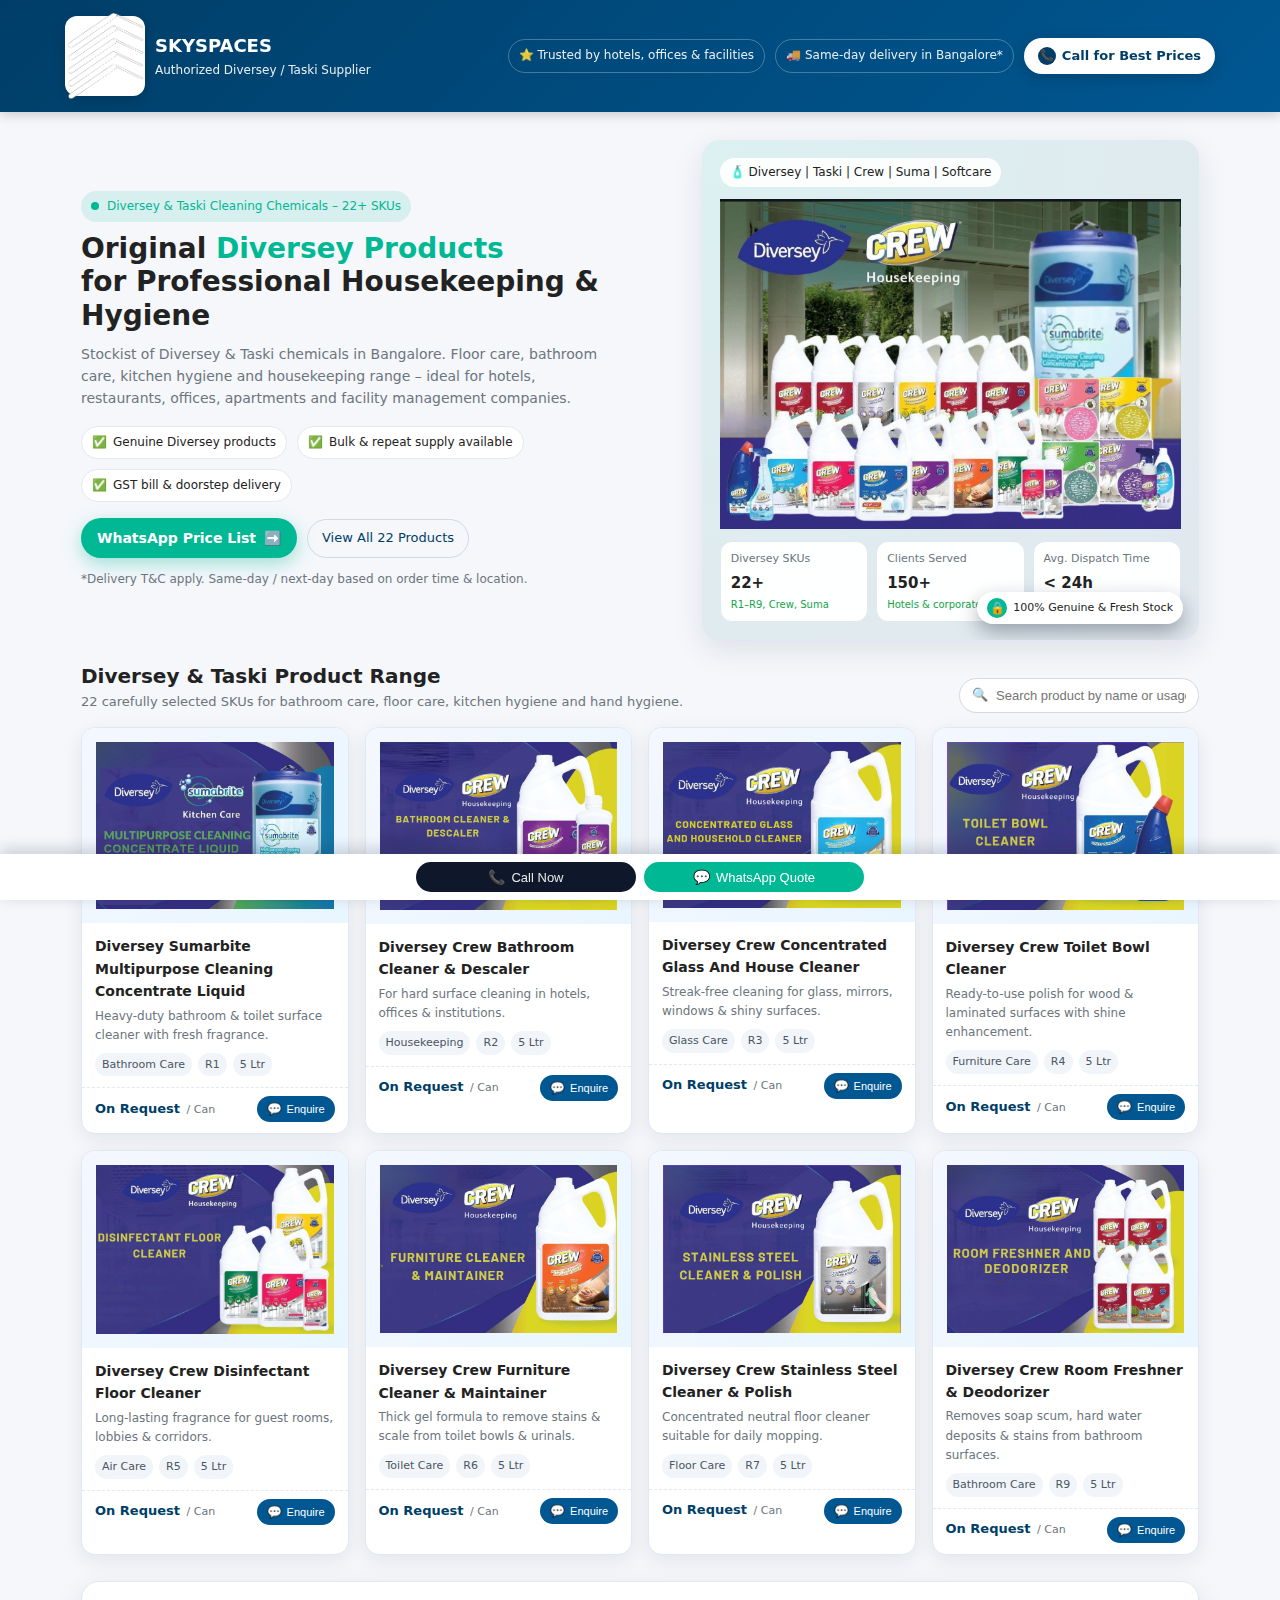
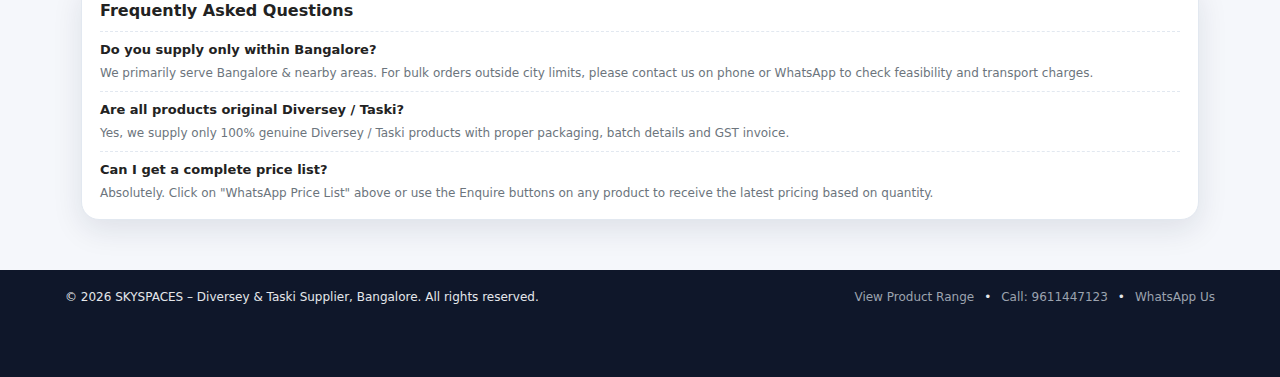
<file: diversey.html>
<!DOCTYPE html>
<html lang="en">
<head>
  <meta charset="UTF-8" />
  <title>Diversey Products Supplier in Bangalore | Skyspaces</title>
  <meta name="description" content="Buy original Diversey & Taski cleaning chemicals in Bangalore. We supply Taski R series, Crew floor cleaners, kitchen hygiene, bathroom care & housekeeping products with fast delivery and competitive prices." />
  <meta name="viewport" content="width=device-width, initial-scale=1.0" />

  <!-- BASIC STYLES -->
  <style>
    :root {
      --primary: #005792;
      --primary-dark: #003e68;
      --accent: #00b894;
      --bg: #f5f7fb;
      --card-bg: #ffffff;
      --text: #222222;
      --muted: #6c757d;
      --radius-lg: 18px;
      --shadow-soft: 0 10px 30px rgba(15, 30, 60, 0.10);
    }

    * {
      box-sizing: border-box;
      margin: 0;
      padding: 0;
    }

    body {
      font-family: system-ui, -apple-system, BlinkMacSystemFont, "Segoe UI", sans-serif;
      background: var(--bg);
      color: var(--text);
      line-height: 1.6;
    }

    a {
      text-decoration: none;
      color: inherit;
    }

    img {
      max-width: 100%;
      display: block;
    }

    .page-wrapper {
      min-height: 100vh;
      display: flex;
      flex-direction: column;
    }

    header {
      background: linear-gradient(135deg, #003e68, #005792);
      color: #fff;
      padding: 16px 20px;
      position: sticky;
      top: 0;
      z-index: 50;
      box-shadow: 0 2px 12px rgba(0, 0, 0, 0.2);
    }

    .nav-bar {
      max-width: 1150px;
      margin: 0 auto;
      display: flex;
      align-items: center;
      justify-content: space-between;
      gap: 16px;
    }

    .brand {
      display: flex;
      align-items: center;
      gap: 10px;
    }

    .brand-logo {
      width: 80px;
      height: 80px;
      border-radius: 12px;
      background: #fff;
      display: flex;
      align-items: center;
      justify-content: center;
      font-weight: 800;
      font-size: 20px;
      color: var(--primary);
      box-shadow: 0 4px 12px rgba(0,0,0,0.15);
    }

    .brand-text {
      display: flex;
      flex-direction: column;
      gap: 2px;
    }

    .brand-name {
      font-size: 18px;
      font-weight: 700;
    }

    .brand-tagline {
      font-size: 12px;
      opacity: 0.9;
    }

    .nav-actions {
      display: flex;
      align-items: center;
      gap: 10px;
      flex-wrap: wrap;
      justify-content: flex-end;
    }

    .nav-pill {
      font-size: 12px;
      padding: 6px 10px;
      border-radius: 999px;
      border: 1px solid rgba(255,255,255,0.3);
      display: inline-flex;
      align-items: center;
      gap: 6px;
      opacity: 0.9;
    }

    .nav-call-btn {
      background: #fff;
      color: var(--primary-dark);
      padding: 8px 14px;
      border-radius: 999px;
      font-size: 13px;
      font-weight: 600;
      display: inline-flex;
      align-items: center;
      gap: 6px;
      box-shadow: 0 4px 14px rgba(0,0,0,0.18);
    }

    .nav-call-btn span.icon {
      display: inline-flex;
      width: 18px;
      height: 18px;
      border-radius: 999px;
      background: var(--primary-dark);
      align-items: center;
      justify-content: center;
      color: #fff;
      font-size: 11px;
    }

    main {
      flex: 1;
    }

    .hero {
      max-width: 1150px;
      margin: 28px auto 10px;
      padding: 0 16px;
      display: grid;
      grid-template-columns: 1.2fr 1fr;
      gap: 24px;
      align-items: center;
    }

    .badge {
      display: inline-flex;
      align-items: center;
      gap: 8px;
      padding: 6px 10px;
      border-radius: 999px;
      background: rgba(0, 184, 148, 0.12);
      color: var(--accent);
      font-size: 12px;
      margin-bottom: 10px;
    }

    .badge-dot {
      width: 8px;
      height: 8px;
      border-radius: 999px;
      background: var(--accent);
    }

    .hero h1 {
      font-size: 28px;
      margin-bottom: 10px;
      line-height: 1.2;
    }

    .hero-highlight {
      color: var(--accent);
    }

    .hero p {
      font-size: 14px;
      color: var(--muted);
      margin-bottom: 16px;
      max-width: 540px;
    }

    .hero-points {
      display: flex;
      flex-wrap: wrap;
      gap: 10px;
      margin-bottom: 16px;
    }

    .hero-point {
      font-size: 12px;
      padding: 6px 10px;
      border-radius: 999px;
      background: #fff;
      border: 1px solid #e3e8f0;
      display: inline-flex;
      align-items: center;
      gap: 6px;
    }

    .hero-point span.icon {
      font-size: 12px;
    }

    .hero-cta {
      display: flex;
      flex-wrap: wrap;
      gap: 10px;
      align-items: center;
      margin-bottom: 12px;
    }

    .btn-primary {
      background: var(--accent);
      color: #fff;
      padding: 9px 16px;
      border-radius: 999px;
      font-size: 14px;
      font-weight: 600;
      border: none;
      cursor: pointer;
      box-shadow: 0 6px 18px rgba(0, 184, 148, 0.35);
      display: inline-flex;
      align-items: center;
      gap: 8px;
    }

    .btn-outline {
      background: transparent;
      color: var(--primary-dark);
      padding: 8px 14px;
      border-radius: 999px;
      font-size: 13px;
      border: 1px solid #d1d9e6;
      cursor: pointer;
      display: inline-flex;
      align-items: center;
      gap: 6px;
    }

    .hero-note {
      font-size: 12px;
      color: var(--muted);
    }

    .hero-right {
      background: radial-gradient(circle at top left, #00b8941a, #003e6815);
      border-radius: var(--radius-lg);
      padding: 18px;
      box-shadow: var(--shadow-soft);
      position: relative;
      overflow: hidden;
    }

    .hero-tag {
      font-size: 12px;
      padding: 5px 10px;
      border-radius: 999px;
      background: rgba(255, 255, 255, 0.9);
      display: inline-flex;
      gap: 6px;
      align-items: center;
      margin-bottom: 12px;
    }

    .hero-stats {
      display: grid;
      grid-template-columns: repeat(3, minmax(0,1fr));
      gap: 8px;
      margin-top: 12px;
    }

    .stat-card {
      background: rgba(255,255,255,0.96);
      border-radius: 12px;
      padding: 8px 10px;
      text-align: left;
      border: 1px solid #e2e8f0;
    }

    .stat-label {
      font-size: 11px;
      color: var(--muted);
    }

    .stat-value {
      font-size: 15px;
      font-weight: 700;
      margin-top: 4px;
    }

    .stat-chip {
      font-size: 10px;
      color: #16a34a;
      margin-top: 2px;
    }

    .hero-badge-floating {
      position: absolute;
      right: 16px;
      bottom: 16px;
      background: #fff;
      border-radius: 999px;
      padding: 6px 10px;
      font-size: 11px;
      box-shadow: 0 8px 20px rgba(15, 23, 42, 0.35);
      display: inline-flex;
      align-items: center;
      gap: 6px;
    }

    .hero-badge-floating span.icon {
      width: 20px;
      height: 20px;
      border-radius: 999px;
      background: var(--accent);
      display: inline-flex;
      align-items: center;
      justify-content: center;
      color: #fff;
      font-size: 12px;
    }

    .section {
      max-width: 1150px;
      margin: 20px auto 40px;
      padding: 0 16px;
    }

    .section-header {
      display: flex;
      align-items: flex-end;
      justify-content: space-between;
      gap: 20px;
      margin-bottom: 14px;
      flex-wrap: wrap;
    }

    .section-title {
      font-size: 20px;
      font-weight: 700;
    }

    .section-subtitle {
      font-size: 13px;
      color: var(--muted);
    }

    .search-box {
      display: flex;
      align-items: center;
      background: #fff;
      border-radius: 999px;
      padding: 6px 12px;
      border: 1px solid #d1d9e6;
      min-width: 240px;
      gap: 8px;
    }

    .search-box input {
      border: none;
      outline: none;
      flex: 1;
      font-size: 13px;
      background: transparent;
    }

    .search-icon {
      font-size: 13px;
      color: var(--muted);
    }

    .products-grid {
      display: grid;
      grid-template-columns: repeat(4, minmax(0, 1fr));
      gap: 16px;
    }

    @media (max-width: 1024px) {
      .hero {
        grid-template-columns: 1fr;
      }

      .hero-right {
        order: -1;
      }

      .products-grid {
        grid-template-columns: repeat(3, minmax(0, 1fr));
      }
    }

    @media (max-width: 768px) {
      header {
        padding: 12px 14px;
      }

      .hero {
        margin-top: 18px;
      }

      .hero h1 {
        font-size: 22px;
      }

      .products-grid {
        grid-template-columns: repeat(2, minmax(0, 1fr));
      }
    }

    @media (max-width: 520px) {
      .nav-bar {
        flex-direction: column;
        align-items: flex-start;
      }

      .products-grid {
        grid-template-columns: 1fr;
      }
    }

    .product-card {
      background: var(--card-bg);
      border-radius: 14px;
      overflow: hidden;
      box-shadow: 0 6px 20px rgba(15, 23, 42, 0.08);
      display: flex;
      flex-direction: column;
      border: 1px solid #e2e8f0;
      transition: transform 0.18s ease, box-shadow 0.18s ease, border-color 0.18s ease;
    }

    .product-card:hover {
      transform: translateY(-4px);
      box-shadow: 0 12px 26px rgba(15, 23, 42, 0.16);
      border-color: #cbd5f1;
    }

    .product-image-wrap {
      background: linear-gradient(135deg, #f4f7ff, #e9f6ff);
      padding: 14px;
      display: flex;
      align-items: center;
      justify-content: center;
      min-height: 150px;
    }

    .product-info {
      padding: 12px 13px 11px;
      display: flex;
      flex-direction: column;
      gap: 4px;
    }

    .product-name {
      font-size: 14px;
      font-weight: 600;
      min-height: 38px;
    }

    .product-meta {
      font-size: 12px;
      color: var(--muted);
    }

    .product-tags {
      display: flex;
      flex-wrap: wrap;
      gap: 6px;
      margin-top: 4px;
    }

    .tag {
      font-size: 11px;
      padding: 3px 7px;
      border-radius: 999px;
      background: #f1f5f9;
      color: #4b5563;
    }

    .product-footer {
      padding: 8px 13px 11px;
      display: flex;
      align-items: center;
      justify-content: space-between;
      gap: 10px;
      border-top: 1px dashed #e2e8f0;
    }

    .price {
      font-size: 13px;
      font-weight: 700;
      color: var(--primary-dark);
    }

    .price span {
      font-size: 11px;
      color: var(--muted);
      font-weight: 400;
      margin-left: 2px;
    }

    .btn-enquire {
      font-size: 11px;
      padding: 6px 10px;
      border-radius: 999px;
      background: var(--primary);
      color: #fff;
      border: none;
      cursor: pointer;
      display: inline-flex;
      align-items: center;
      gap: 5px;
      white-space: nowrap;
    }

    .btn-enquire span.icon {
      font-size: 12px;
    }

    .empty-state {
      margin-top: 18px;
      font-size: 13px;
      color: var(--muted);
      text-align: center;
    }

    .faq {
      margin-top: 26px;
      background: #ffffff;
      border-radius: var(--radius-lg);
      padding: 16px 18px;
      box-shadow: var(--shadow-soft);
      border: 1px solid #e2e8f0;
    }

    .faq h3 {
      font-size: 16px;
      margin-bottom: 8px;
    }

    .faq-item {
      border-top: 1px dashed #e2e8f0;
      padding-top: 8px;
      margin-top: 8px;
    }

    .faq-q {
      font-size: 13px;
      font-weight: 600;
    }

    .faq-a {
      font-size: 12px;
      color: var(--muted);
      margin-top: 3px;
    }

    footer {
      margin-top: 10px;
      padding: 18px 16px 70px;
      background: #0f172a;
      color: #e5e7eb;
      font-size: 12px;
    }

    .footer-inner {
      max-width: 1150px;
      margin: 0 auto;
      display: flex;
      flex-wrap: wrap;
      gap: 14px;
      align-items: center;
      justify-content: space-between;
    }

    .footer-links {
      display: flex;
      flex-wrap: wrap;
      gap: 10px;
    }

    .footer-links a {
      color: #9ca3af;
    }

    /* Sticky contact bar (mobile focus) */
    .sticky-contact {
      position: fixed;
      bottom: 0;
      left: 0;
      right: 0;
      background: #ffffff;
      box-shadow: 0 -4px 16px rgba(15, 23, 42, 0.20);
      padding: 8px 10px;
      display: flex;
      justify-content: center;
      gap: 8px;
      z-index: 60;
    }

    .sticky-btn {
      flex: 1;
      max-width: 220px;
      border-radius: 999px;
      padding: 7px 10px;
      font-size: 13px;
      border: none;
      cursor: pointer;
      display: inline-flex;
      align-items: center;
      justify-content: center;
      gap: 6px;
    }

    .sticky-btn.primary {
      background: var(--accent);
      color: #fff;
    }

    .sticky-btn.secondary {
      background: #0f172a;
      color: #e5e7eb;
    }

    .sticky-btn span.icon {
      font-size: 14px;
    }

  </style>
</head>

<body>
<div class="page-wrapper">

  <!-- NAVBAR -->
  <header>
    <div class="nav-bar">
      <div class="brand"><a href="index.html">
        <div class="brand-logo">    
            <img src="assets/img/Skyspaces.png" alt="">  
        </div>
        <div class="brand-text">
          <div class="brand-name">SKYSPACES</div>
          <div class="brand-tagline">Authorized Diversey / Taski Supplier</div>
          </a>
        </div>
      </div>
      <div class="nav-actions">
        <div class="nav-pill">
          ⭐ Trusted by hotels, offices & facilities
        </div>
        <div class="nav-pill">
          🚚 Same-day delivery in Bangalore*
        </div>
        <a class="nav-call-btn" href="tel:9611447123">
          <span class="icon">📞</span>
          <span>Call for Best Prices</span>
        </a>
      </div>
    </div>
  </header>

  <main>
    <!-- HERO -->
    <section class="hero">
      <div class="hero-left">
        <div class="badge">
          <span class="badge-dot"></span>
          Diversey & Taski Cleaning Chemicals – 22+ SKUs
        </div>
        <h1>
          Original <span class="hero-highlight">Diversey Products</span><br />
          for Professional Housekeeping & Hygiene
        </h1>
        <p>
          Stockist of Diversey & Taski chemicals in Bangalore. Floor care, bathroom care,
          kitchen hygiene and housekeeping range – ideal for hotels, restaurants, offices,
          apartments and facility management companies.
        </p>

        <div class="hero-points">
          <div class="hero-point">
            <span class="icon">✅</span> Genuine Diversey products
          </div>
          <div class="hero-point">
            <span class="icon">✅</span> Bulk & repeat supply available
          </div>
          <div class="hero-point">
            <span class="icon">✅</span> GST bill & doorstep delivery
          </div>
        </div>

        <div class="hero-cta">
          <a href="https://wa.me/919611447123"  class="btn-primary">
            <span>WhatsApp Price List</span> <span>➡️</span>
          </a>
          <a href="#products" class="btn-outline">
            <span>View All 22 Products</span>
          </a>
        </div>

        <div class="hero-note">
          *Delivery T&amp;C apply. Same-day / next-day based on order time &amp; location.
        </div>
      </div>

      <!-- RIGHT HERO: VISUAL / STATS -->
      <div class="hero-right">
        <div class="hero-tag">
          🧴 Diversey | Taski | Crew | Suma | Softcare
        </div>
        <img src="assets/img/Diversey.png" alt="Diversey cleaning chemicals display" />

        <div class="hero-stats">
          <div class="stat-card">
            <div class="stat-label">Diversey SKUs</div>
            <div class="stat-value">22+</div>
            <div class="stat-chip">R1–R9, Crew, Suma</div>
          </div>
          <div class="stat-card">
            <div class="stat-label">Clients Served</div>
            <div class="stat-value">150+</div>
            <div class="stat-chip">Hotels &amp; corporates</div>
          </div>
          <div class="stat-card">
            <div class="stat-label">Avg. Dispatch Time</div>
            <div class="stat-value">&lt; 24h</div>
            <div class="stat-chip">Within Bangalore city</div>
          </div>
        </div>

        <div class="hero-badge-floating">
          <span class="icon">🔒</span>
          <span>100% Genuine &amp; Fresh Stock</span>
        </div>
      </div>
    </section>

    <!-- PRODUCTS -->
    <section class="section" id="products">
      <div class="section-header">
        <div>
          <div class="section-title">Diversey &amp; Taski Product Range</div>
          <div class="section-subtitle">
            22 carefully selected SKUs for bathroom care, floor care, kitchen hygiene and hand hygiene.
          </div>
        </div>

        <div class="search-box">
          <span class="search-icon">🔍</span>
          <input id="searchInput" type="text" placeholder="Search product by name or usage..." />
        </div>
      </div>

      <div class="products-grid" id="productsGrid">
        <!-- EXAMPLE PRODUCTS – REPLACE WITH YOUR REAL 22 PRODUCTS -->

        <!-- 1 -->
        <article class="product-card" data-name="Diversey Taski R1 Bathroom Cleaner" data-tags="bathroom cleaner r1 taski disinfectant">
          <div class="product-image-wrap">
            <img src="assets/img/Sumarbite.png" alt="Diversey Sumarbite Multipurpose Cleaning Concentrate Liquid" />
          </div>
          <div class="product-info">
            <div class="product-name">Diversey Sumarbite Multipurpose Cleaning Concentrate Liquid</div>
            <div class="product-meta">
              Heavy-duty bathroom &amp; toilet surface cleaner with fresh fragrance.
            </div>
            <div class="product-tags">
              <span class="tag">Bathroom Care</span>
              <span class="tag">R1</span>
              <span class="tag">5 Ltr</span>
            </div>
          </div>
          <div class="product-footer">
            <div class="price">
              On Request <span>/ Can</span>
            </div>
            <button class="btn-enquire" onclick="openEnquiry('Diversey Sumarbite Multipurpose Cleaning Concentrate Liquid')">
              <span class="icon">💬</span> Enquire
            </button>
          </div>
        </article>

        <!-- 2 -->
        <article class="product-card" data-name="Diversey Taski R2 Multi-purpose Cleaner" data-tags="r2 multipurpose surface cleaner housekeeping">
          <div class="product-image-wrap">
            <img src="assets/img/bathroom clesanser.png" alt="Diversey Crew Bathroom Cleaner & Descaler" />
          </div>
          <div class="product-info">
            <div class="product-name">Diversey Crew Bathroom Cleaner & Descaler</div>
            <div class="product-meta">
              For hard surface cleaning in hotels, offices &amp; institutions.
            </div>
            <div class="product-tags">
              <span class="tag">Housekeeping</span>
              <span class="tag">R2</span>
              <span class="tag">5 Ltr</span>
            </div>
          </div>
          <div class="product-footer">
            <div class="price">
              On Request <span>/ Can</span>
            </div>
            <button class="btn-enquire" onclick="openEnquiry('Diversey Crew Bathroom Cleaner & Descaler')">
              <span class="icon">💬</span> Enquire
            </button>
          </div>
        </article>

        <!-- 3 -->
        <article class="product-card" data-name="Diversey Taski R3 Glass Cleaner" data-tags="glass cleaner r3 housekeeping">
          <div class="product-image-wrap">
            <img src="assets/img/Concentrated house cleaner.png" alt="Diversey Crew Concentrated Glass And House Cleaner" />
          </div>
          <div class="product-info">
            <div class="product-name">Diversey Crew Concentrated Glass And House Cleaner</div>
            <div class="product-meta">
              Streak-free cleaning for glass, mirrors, windows &amp; shiny surfaces.
            </div>
            <div class="product-tags">
              <span class="tag">Glass Care</span>
              <span class="tag">R3</span>
              <span class="tag">5 Ltr</span>
            </div>
          </div>
          <div class="product-footer">
            <div class="price">
              On Request <span>/ Can</span>
            </div>
            <button class="btn-enquire" onclick="openEnquiry('Diversey Crew Concentrated Glass And House Cleaner')">
              <span class="icon">💬</span> Enquire
            </button>
          </div>
        </article>

        <!-- 4 -->
        <article class="product-card" data-name="Diversey Taski R4 Furniture Polish" data-tags="furniture polish r4 housekeeping">
          <div class="product-image-wrap">
            <img src="assets/img/toilet bowl cleaner.png" alt="Diversey Crew Toilet Bowl Cleaner" />
          </div>
          <div class="product-info">
            <div class="product-name">Diversey Crew Toilet Bowl Cleaner</div>
            <div class="product-meta">
              Ready-to-use polish for wood &amp; laminated surfaces with shine enhancement.
            </div>
            <div class="product-tags">
              <span class="tag">Furniture Care</span>
              <span class="tag">R4</span>
              <span class="tag">5 Ltr</span>
            </div>
          </div>
          <div class="product-footer">
            <div class="price">
              On Request <span>/ Can</span>
            </div>
            <button class="btn-enquire" onclick="openEnquiry('Diversey Crew Toilet Bowl Cleaner')">
              <span class="icon">💬</span> Enquire
            </button>
          </div>
        </article>

        <!-- 5 -->
        <article class="product-card" data-name="Diversey Taski R5 Air Freshener" data-tags="air freshener r5 room spray fragrance">
          <div class="product-image-wrap">
            <img src="assets/img/Disinfectant floor cleaner.png" alt="Diversey Crew Disinfectant Floor Cleaner" />
          </div>
          <div class="product-info">
            <div class="product-name">Diversey Crew Disinfectant Floor Cleaner</div>
            <div class="product-meta">
              Long-lasting fragrance for guest rooms, lobbies &amp; corridors.
            </div>
            <div class="product-tags">
              <span class="tag">Air Care</span>
              <span class="tag">R5</span>
              <span class="tag">5 Ltr</span>
            </div>
          </div>
          <div class="product-footer">
            <div class="price">
              On Request <span>/ Can</span>
            </div>
            <button class="btn-enquire" onclick="openEnquiry('Diversey Crew Disinfectant Floor Cleaner')">
              <span class="icon">💬</span> Enquire
            </button>
          </div>
        </article>

        <!-- 6 -->
        <article class="product-card" data-name="Diversey Taski R6 Toilet Bowl Cleaner" data-tags="toilet bowl cleaner r6 bathroom">
          <div class="product-image-wrap">
            <img src="assets/img/furniture cleaner.png" alt="Diversey Crew Furniture Cleaner & Maintainer" />
          </div>
          <div class="product-info">
            <div class="product-name">Diversey Crew Furniture Cleaner & Maintainer</div>
            <div class="product-meta">
              Thick gel formula to remove stains &amp; scale from toilet bowls &amp; urinals.
            </div>
            <div class="product-tags">
              <span class="tag">Toilet Care</span>
              <span class="tag">R6</span>
              <span class="tag">5 Ltr</span>
            </div>
          </div>
          <div class="product-footer">
            <div class="price">
              On Request <span>/ Can</span>
            </div>
            <button class="btn-enquire" onclick="openEnquiry('Diversey Crew Furniture Cleaner & Maintainer')">
              <span class="icon">💬</span> Enquire
            </button>
          </div>
        </article>

        <!-- 7 -->
        <article class="product-card" data-name="Diversey Taski R7 Floor Cleaner" data-tags="floor cleaner r7 housekeeping">
          <div class="product-image-wrap">
            <img src="assets/img/stainless steel cleaner.png" alt="Diversey Crew Stainless Steel Cleaner & Polish" />
          </div>
          <div class="product-info">
            <div class="product-name">Diversey Crew Stainless Steel Cleaner & Polish</div>
            <div class="product-meta">
              Concentrated neutral floor cleaner suitable for daily mopping.
            </div>
            <div class="product-tags">
              <span class="tag">Floor Care</span>
              <span class="tag">R7</span>
              <span class="tag">5 Ltr</span>
            </div>
          </div>
          <div class="product-footer">
            <div class="price">
              On Request <span>/ Can</span>
            </div>
            <button class="btn-enquire" onclick="openEnquiry('Diversey Crew Stainless Steel Cleaner & Polish')">
              <span class="icon">💬</span> Enquire
            </button>
          </div>
        </article>

        <!-- 8 -->
        <article class="product-card" data-name="Diversey Taski R9 Bathroom Cleaner" data-tags="bathroom cleaner r9 hard water scale remover">
          <div class="product-image-wrap">
            <img src="assets/img/room freshner.png" alt="Diversey Crew Room Freshner & Deodorizer" />
          </div>
          <div class="product-info">
            <div class="product-name">Diversey Crew Room Freshner & Deodorizer</div>
            <div class="product-meta">
              Removes soap scum, hard water deposits &amp; stains from bathroom surfaces.
            </div>
            <div class="product-tags">
              <span class="tag">Bathroom Care</span>
              <span class="tag">R9</span>
              <span class="tag">5 Ltr</span>
            </div>
          </div>
          <div class="product-footer">
            <div class="price">
              On Request <span>/ Can</span>
            </div>
            <button class="btn-enquire" onclick="openEnquiry('Diversey Crew Room Freshner & Deodorizer')">
              <span class="icon">💬</span> Enquire
            </button>
          </div>
        </article>

       

        <!-- 13–22: ADD MORE CARDS SIMILARLY -->
        <!-- COPY ANY CARD ABOVE, CHANGE:
             - data-name
             - data-tags
             - image src + alt
             - product-name text
             - description
             So that you have total 22 products.
        -->

      </div>

      <div id="emptyState" class="empty-state" style="display: none;">
        No products found for this search. Try a different keyword like “R7”, “Suma” or “handwash”.
      </div>

      <!-- FAQ -->
      <div class="faq">
        <h3>Frequently Asked Questions</h3>

        <div class="faq-item">
          <div class="faq-q">Do you supply only within Bangalore?</div>
          <div class="faq-a">
            We primarily serve Bangalore &amp; nearby areas. For bulk orders outside city limits,
            please contact us on phone or WhatsApp to check feasibility and transport charges.
          </div>
        </div>

        <div class="faq-item">
          <div class="faq-q">Are all products original Diversey / Taski?</div>
          <div class="faq-a">
            Yes, we supply only 100% genuine Diversey / Taski products with proper packaging,
            batch details and GST invoice.
          </div>
        </div>

        <div class="faq-item">
          <div class="faq-q">Can I get a complete price list?</div>
          <div class="faq-a">
            Absolutely. Click on "WhatsApp Price List" above or use the Enquire buttons on any
            product to receive the latest pricing based on quantity.
          </div>
        </div>
      </div>
    </section>
  </main>

  <!-- FOOTER -->
  <footer>
    <div class="footer-inner">
      <div>
        © <span id="yearSpan"></span> SKYSPACES – Diversey &amp; Taski Supplier, Bangalore.
        All rights reserved.
      </div>
      <div class="footer-links">
        <a href="#products">View Product Range</a>
        <span>•</span>
        <a href="tel:YOUR_PHONE_NUMBER">Call: 9611447123</a>
        <span>•</span>
        <a href="https://wa.me/919611447123" target="_blank">WhatsApp Us</a>
      </div>
    </div>
  </footer>

  <!-- STICKY CONTACT BAR -->
  <div class="sticky-contact">
    <button class="sticky-btn secondary" onclick="window.location.href='tel:YOUR_PHONE_NUMBER'">
      <span class="icon">📞</span> Call Now
    </button>
    <button class="sticky-btn primary" onclick="window.location.href='https://wa.me/919611447123?text=I%20want%20Diversey%20product%20details'">
      <span class="icon">💬</span> WhatsApp Quote
    </button>
  </div>
</div>
<!-- ENQUIRY MODAL -->
<div id="enquiryModal" style="
  position: fixed;
  inset: 0;
  background: rgba(15,23,42,0.65);
  display: none;
  align-items: center;
  justify-content: center;
  z-index: 100;
">
  <div style="
    background: #ffffff;
    border-radius: 14px;
    padding: 18px 20px;
    max-width: 360px;
    width: 100%;
    box-shadow: 0 10px 30px rgba(15,23,42,0.35);
    font-family: system-ui, -apple-system, BlinkMacSystemFont, 'Segoe UI', sans-serif;
  ">
    <div style="display:flex;justify-content:space-between;align-items:center;margin-bottom:8px;">
      <h3 style="margin:0;font-size:16px;">Enquire Now</h3>
      <button onclick="closeEnquiryModal()" style="
        border:none;background:transparent;font-size:18px;cursor:pointer;line-height:1;
      ">&times;</button>
    </div>

    <p style="font-size:13px;margin-bottom:10px;">
      Product: <strong id="modalProductName"></strong>
    </p>

    <label style="font-size:13px;display:block;margin-bottom:4px;">
      Your WhatsApp / Mobile Number
    </label>
    <input id="phoneInput" type="tel" placeholder="Enter your number" style="
      width:100%;padding:8px 10px;border-radius:8px;border:1px solid #d1d5db;
      font-size:13px;margin-bottom:10px;
    ">

    <button onclick="submitEnquiry()" style="
      width:100%;padding:9px 10px;border:none;border-radius:999px;
      background:#00b894;color:#fff;font-weight:600;font-size:14px;
      cursor:pointer;
    ">
      Submit
    </button>

    <p id="enquiryMsg" style="font-size:12px;color:#6b7280;margin-top:8px;"></p>
  </div>
</div>

<!-- JS: SEARCH + ENQUIRE -->
<script>
  // Current year in footer
  document.getElementById('yearSpan').textContent = new Date().getFullYear();

  // Product search filter
  const searchInput = document.getElementById('searchInput');
  const productsGrid = document.getElementById('productsGrid');
  const emptyState = document.getElementById('emptyState');
  const productCards = Array.from(productsGrid.getElementsByClassName('product-card'));

  function filterProducts() {
    const query = searchInput.value.toLowerCase().trim();
    let visibleCount = 0;

    productCards.forEach(card => {
      const name = card.getAttribute('data-name').toLowerCase();
      const tags = card.getAttribute('data-tags').toLowerCase();
      const match = name.includes(query) || tags.includes(query);

      card.style.display = match ? '' : 'none';
      if (match) visibleCount++;
    });

    emptyState.style.display = visibleCount === 0 ? 'block' : 'none';
  }

  searchInput.addEventListener('input', filterProducts);

  // WhatsApp enquiry with product name
  function enquireProduct(productName) {
    const phone = 'YOUR_WHATSAPP_NUMBER'; // e.g., 9198XXXXXXXX
    const text = encodeURIComponent(
      'Hi, I am interested in this Diversey product: ' + productName + '. Please share price & details.'
    );
    const url = 'https://wa.me/' + phone + '?text=' + text;
    window.open(url, '_blank');
  }
  const WEB_APP_URL = 'https://script.google.com/macros/s/AKfycbwC5NfoSJUhHIrpK7QC_XCO29mRzEOGp6U6N0JfDW89MZtKIT3SDocx8K7bmZUWSo1JBA/exec'; // from Apps Script

  let selectedProduct = '';

  function openEnquiry(productName) {
    selectedProduct = productName;
    document.getElementById('modalProductName').textContent = productName;
    document.getElementById('phoneInput').value = '';
    document.getElementById('enquiryMsg').textContent = '';
    document.getElementById('enquiryModal').style.display = 'flex';
  }

  function closeEnquiryModal() {
    document.getElementById('enquiryModal').style.display = 'none';
  }

  async function submitEnquiry() {
    const phoneInput = document.getElementById('phoneInput');
    const msgEl = document.getElementById('enquiryMsg');
    const phone = phoneInput.value.trim();

    if (!phone) {
      msgEl.textContent = 'Please enter your phone number.';
      msgEl.style.color = '#b91c1c';
      return;
    }

    msgEl.textContent = 'Submitting...';
    msgEl.style.color = '#6b7280';

    const payload = {
      product: selectedProduct,
      phone: phone
    };

    try {
      await fetch(WEB_APP_URL, {
        method: 'POST',
        mode: 'no-cors', // we don’t need to read response
        headers: {
          'Content-Type': 'application/json'
        },
        body: JSON.stringify(payload)
      });

      msgEl.textContent = 'Thank you! We will contact you shortly.';
      msgEl.style.color = '#16a34a';

      // Hide modal after a short delay
      setTimeout(() => {
        closeEnquiryModal();
        alert('Enquiry submitted successfully ✅');
      }, 800);

    } catch (err) {
      console.error(err);
      msgEl.textContent = 'Something went wrong. Please try again.';
      msgEl.style.color = '#b91c1c';
    }
  }
</script>
</body>
</html>
</file>
